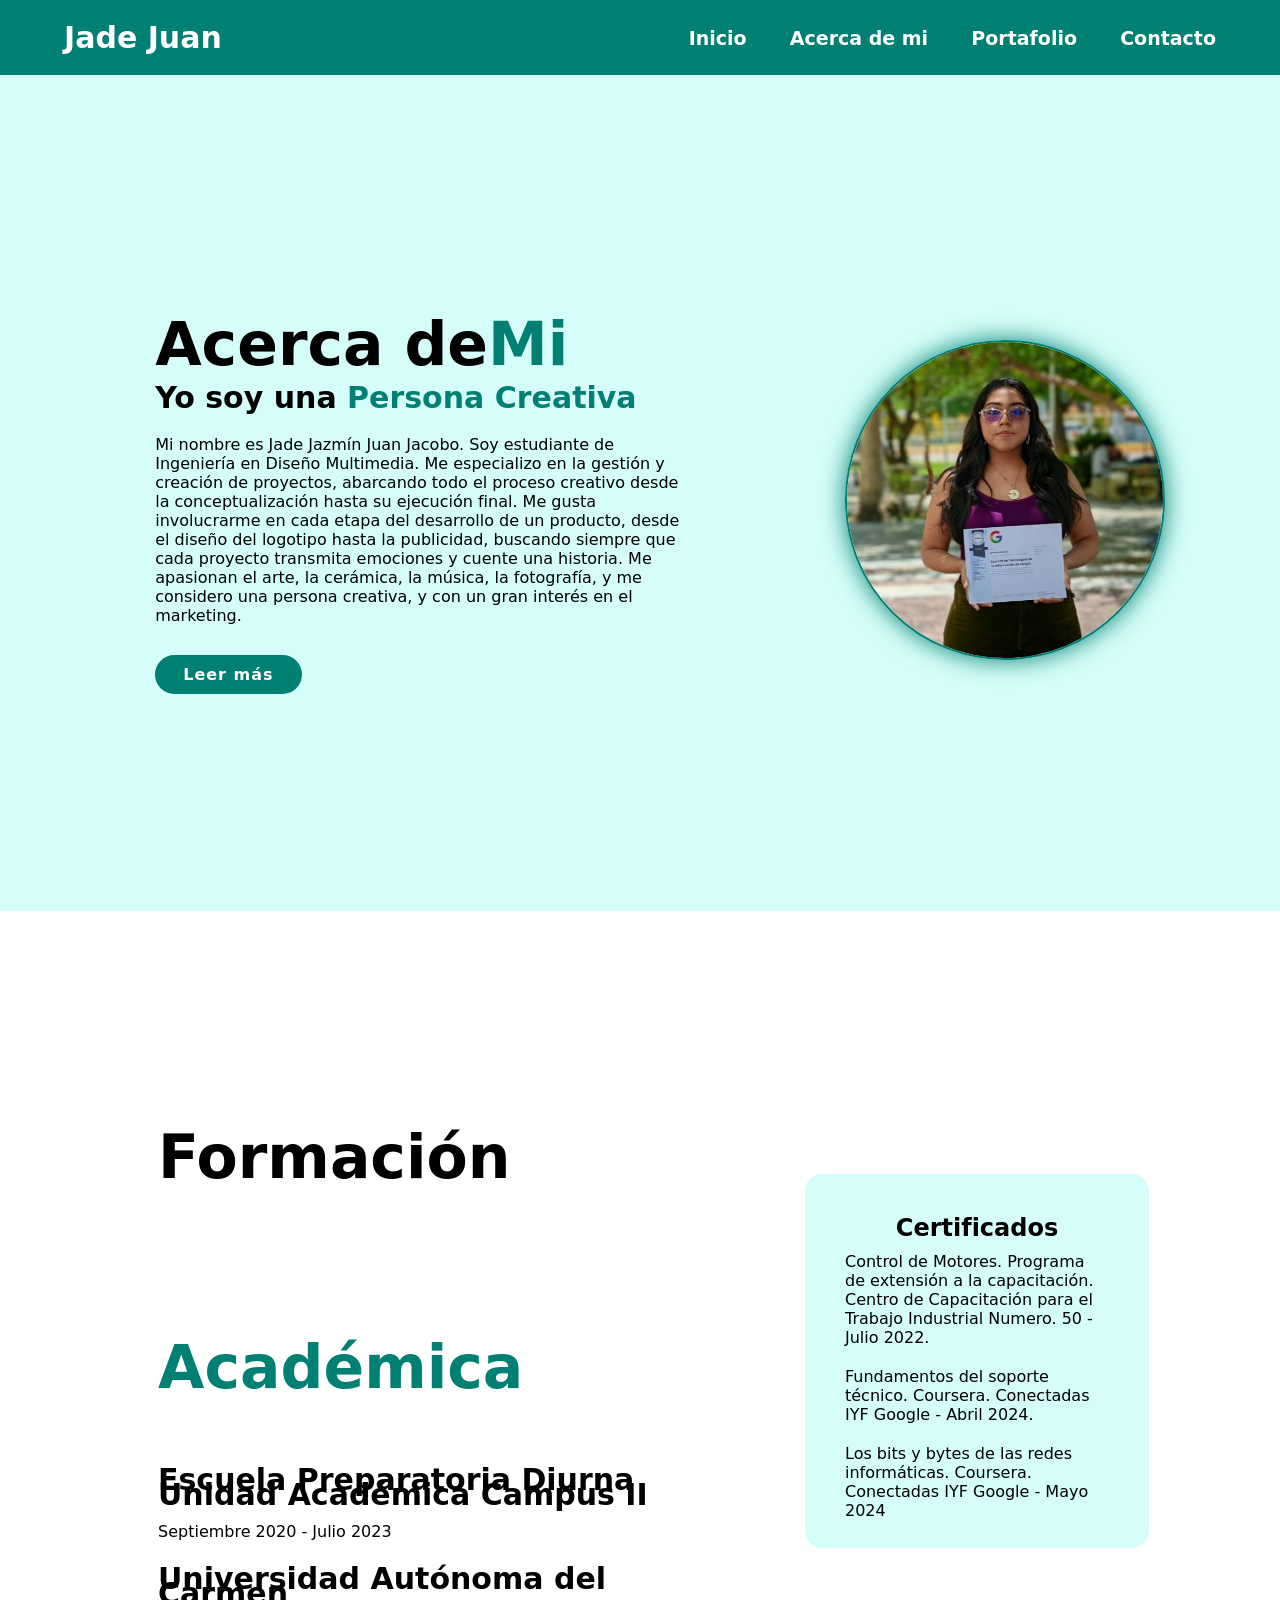
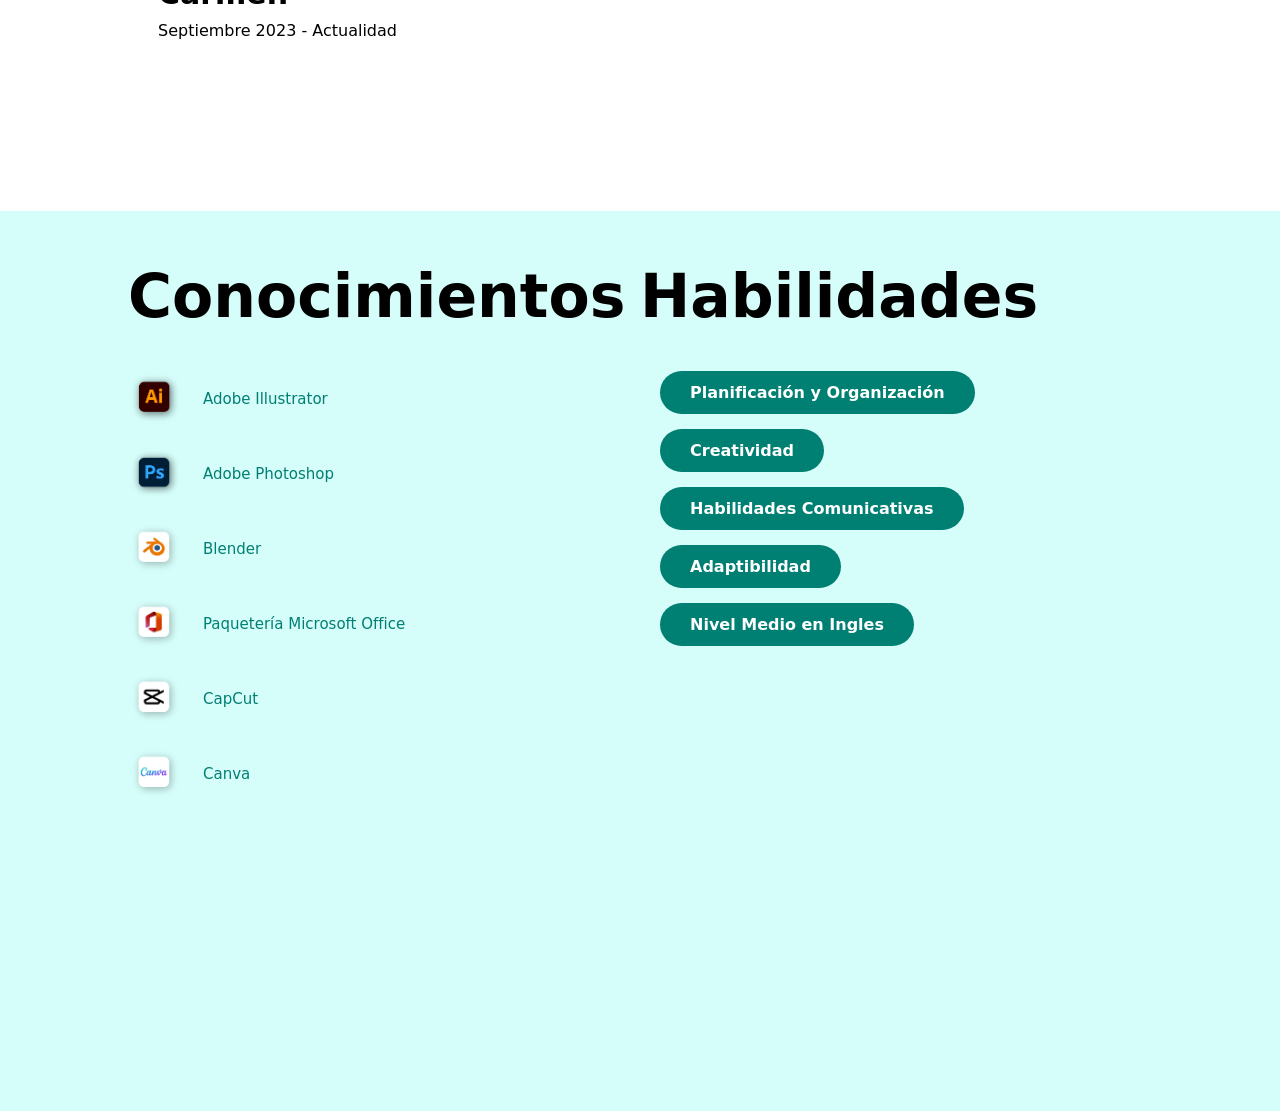
<file: 02-maquetacion-cv/acerca.html>
<!DOCTYPE html>
<html lang="es">

<head>
    <meta charset="UTF-8">
    <meta name="viewport" content="width=device-width, initial-scale=1.0">
    <link href='https://unpkg.com/boxicons@2.1.4/css/boxicons.min.css' rel='stylesheet'>
    <link rel="stylesheet" href="style.css" 
    <title>Currículum Vitae - Jade Juan</title>
</head>

<body>

    <!-- Header Section Code -->

    <header class="header">
        <a href="index.html" class="logo">Jade Juan</a>

        <nav class="navbar">
            <a href="index.html">Inicio</a>
            <a href="acerca.html">Acerca de mi</a>
            <a href="portafolio.html">Portafolio</a>
            <a href="contacto.html">Contacto</a>
        </nav>
    </header>

    <!-- Acerca Section Code -->

    <section class="acerca" id="acerca">
        <div class="acerca-content">
            <h2 class="heading">Acerca de<span>Mi</span></h2>
            <h3>Yo soy una <span>Persona Creativa</span></h3>
            <p>Mi nombre es Jade Jazmín Juan Jacobo. Soy estudiante de Ingeniería en Diseño Multimedia.
                Me especializo en la gestión y creación de proyectos, abarcando todo el proceso creativo
                desde la conceptualización hasta su ejecución final. Me gusta involucrarme en cada etapa
                del desarrollo de un producto, desde el diseño del logotipo hasta la publicidad, buscando
                siempre que cada proyecto transmita emociones y cuente una historia. Me apasionan el arte,
                la cerámica, la música, la fotografía, y me considero una persona creativa, y con un gran interés en el
                marketing.</p>

            <a href="portafolio.html" class="btn">Leer más</a>
        </div>

        <div class="acerca-img">
            <img src="assets/Acerca.jpeg" alt="Acerca Image">
        </div>
    </section>

    <!-- Formacion y Certificados Section Code -->

    <section class="formacion-certificados" id="formacion-certificados">

        <!-- Formacion -->

        <div class="formacion-content">
            <h2 class="heading">Formación <span>Académica</span></h2>

            <h3>Escuela Preparatoria Diurna Unidad Académica Campus II</h3>
            <p>Septiembre 2020 - Julio 2023</p>

            <h3>Universidad Autónoma del Carmen</h3>
            <p>Septiembre 2023 - Actualidad</p>
        </div>

        <!-- Certificados -->

        <div class="certificados-box">
            <h3>Certificados</h3>
            <p>Control de Motores. Programa de extensión a la capacitación. Centro de Capacitación para el Trabajo
                Industrial Numero. 50 - Julio 2022.</p>
            <p>Fundamentos del soporte técnico. Coursera. Conectadas IYF Google - Abril 2024.</p>
            <p>Los bits y bytes de las redes informáticas. Coursera. Conectadas IYF Google - Mayo 2024</p>
        </div>
    </section>

    <!-- Conocimientos y Habilidades Section Code -->

    <section class="conocimientos-habilidades" id="conocimientos-habilidades">
        <div class="container">

            <div class="titulos-superiores">
                <h2 class="heading">Conocimientos</h2>
                <h2 class="heading">Habilidades</h2>
            </div>

            <!-- Conocimientos -->

            <div class="listas-container">
                <div class="columna">
                    <ul class="lista-conocimientos">
                        <li><img src="assets/illustrator.png" alt="Adobe Illustrator"> <span>Adobe Illustrator</span>
                        </li>
                        <li><img src="assets/photoshop.png" alt="Adobe Photoshop"> <span>Adobe Photoshop</span></li>
                        <li><img src="assets/blender.png" alt="Blender"> <span>Blender</span></li>
                        <li><img src="assets/office.png" alt="Microsoft Office"> <span>Paquetería Microsoft
                                Office</span></li>
                        <li><img src="assets/capcut.png" alt="CapCut"> <span>CapCut</span></li>
                        <li><img src="assets/canva.png" alt="Canva"> <span>Canva</span></li>
                    </ul>
                </div>

                <!-- Habilidades -->

                <div class="columna">
                    <ul class="lista-habilidades">
                        <li>Planificación y Organización</li>
                        <li>Creatividad</li>
                        <li>Habilidades Comunicativas</li>
                        <li>Adaptibilidad</li>
                        <li>Nivel Medio en Ingles</li>
                    </ul>
                </div>
            </div>
        </div>

    </section>



</body>

</html>
</file>
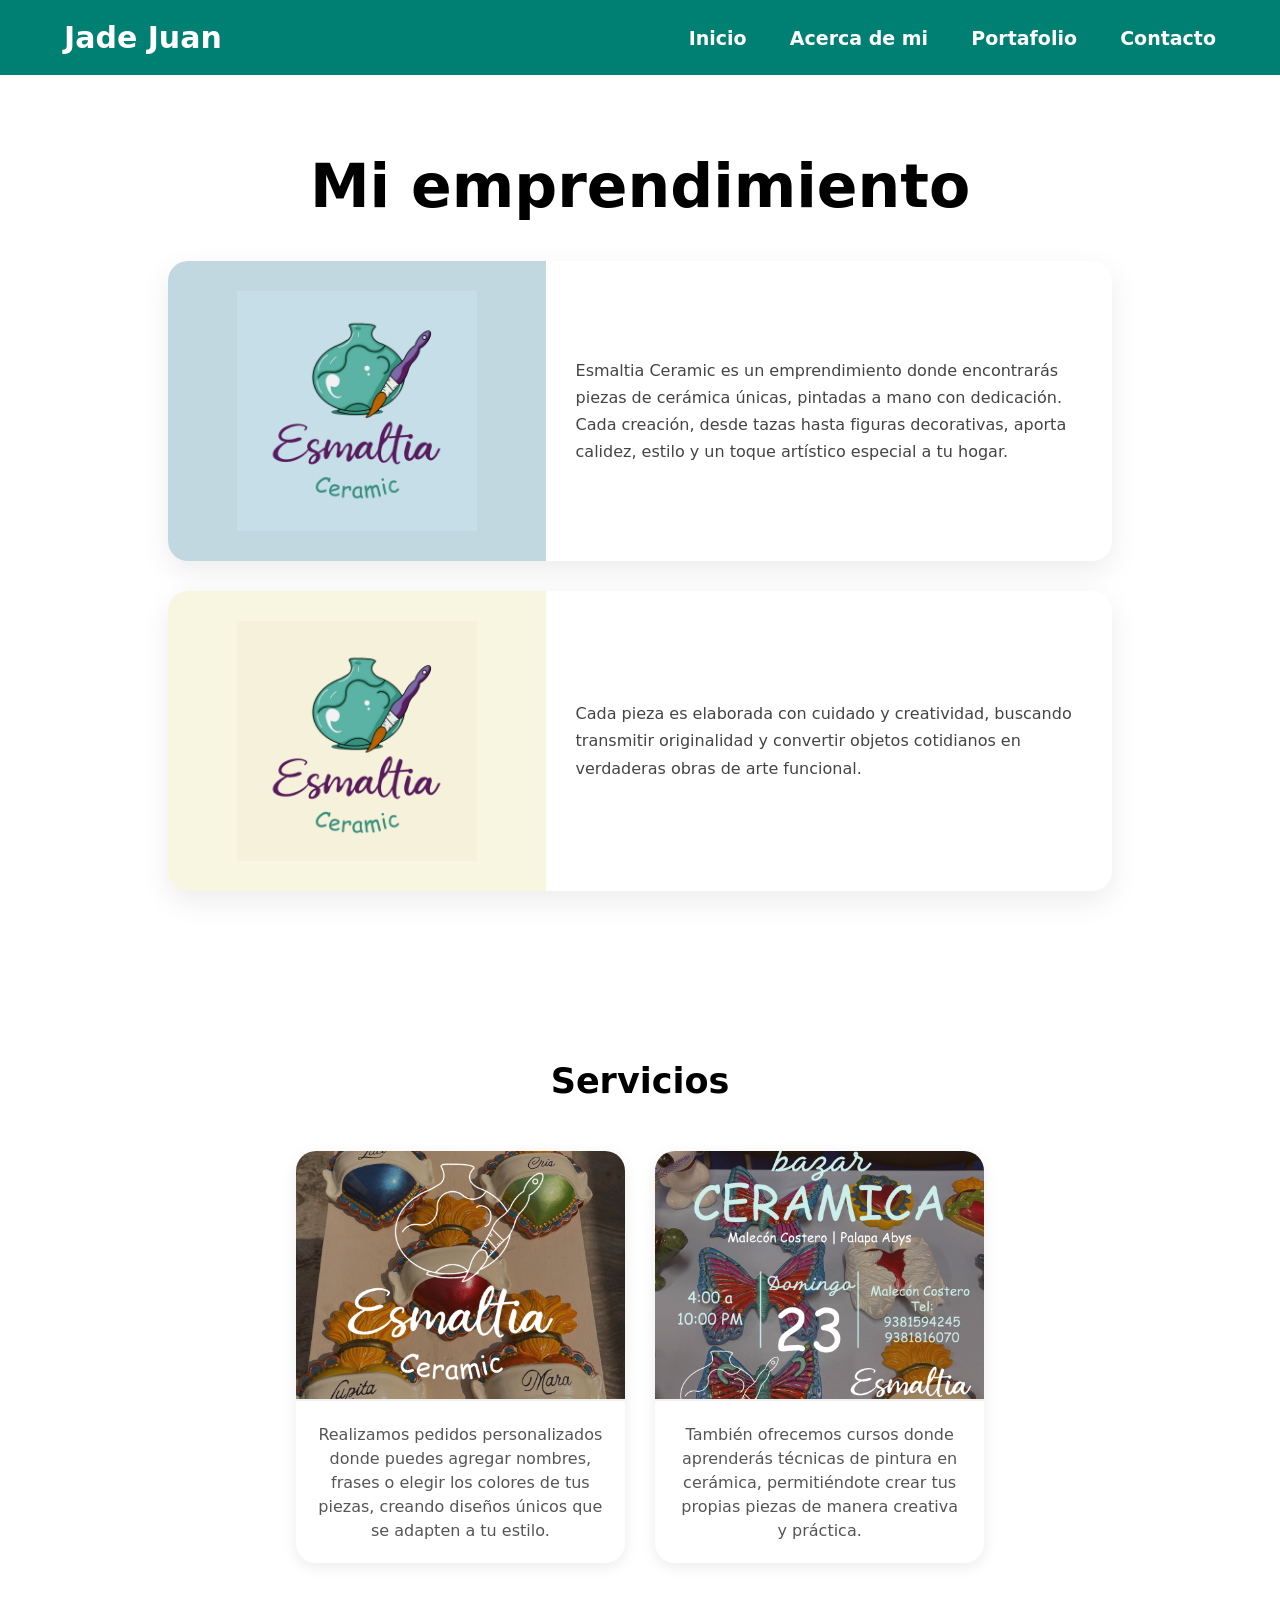
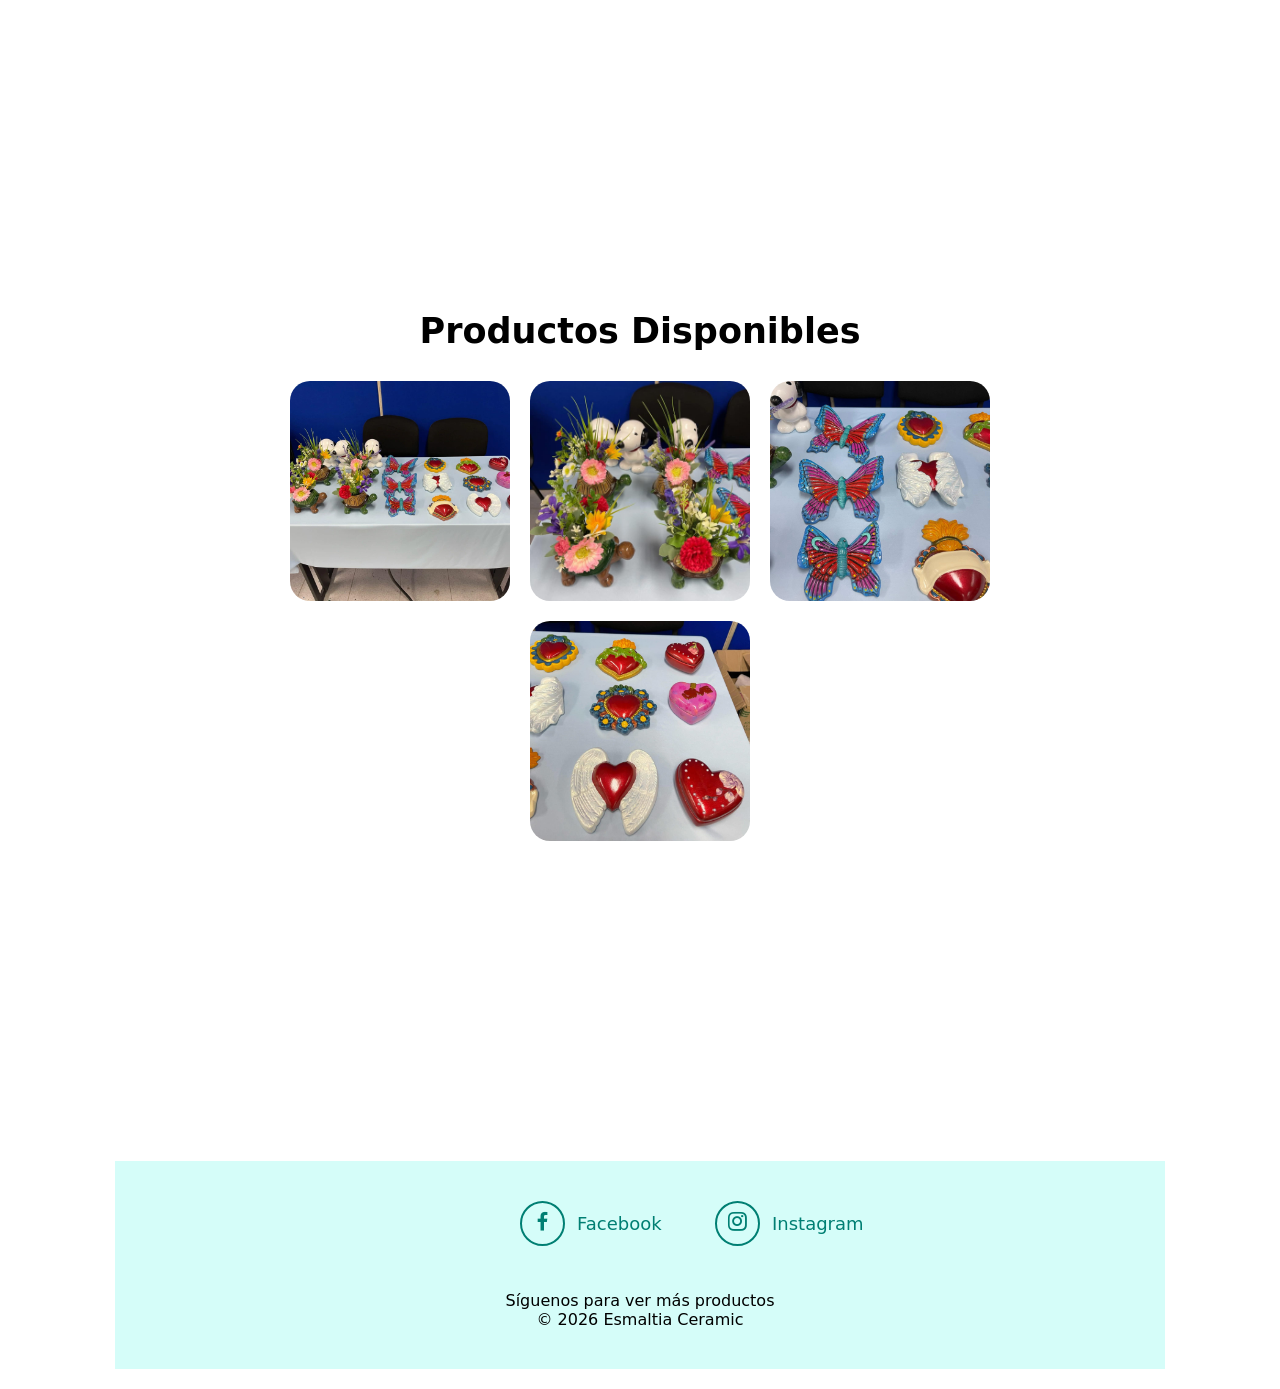
<file: 02-maquetacion-cv/ceramica.html>
<!DOCTYPE html>
<html lang="es">

<head>
    <meta charset="UTF-8">
    <meta name="viewport" content="width=device-width, initial-scale=1.0">
    <link href='https://unpkg.com/boxicons@2.1.4/css/boxicons.min.css' rel='stylesheet'>
    <link rel="stylesheet" href="style.css" 
    <title>Currículum Vitae - Jade Juan</title>
</head>

<body>

    <!-- Header Section Code -->

    <header class="header">
        <a href="index.html" class="logo">Jade Juan</a>

        <nav class="navbar">
            <a href="index.html">Inicio</a>
            <a href="acerca.html">Acerca de mi</a>
            <a href="portafolio.html">Portafolio</a>
            <a href="contacto.html">Contacto</a>
        </nav>
    </header>

    <!-- Ceramica Section Code -->

    <section class="ceramica" id="ceramica">
        <div class="ceramica-content">
            <h3>Mi emprendimiento</h3>
        </div>


        <!-- Logotipos -->
        <div class="galeria-fila-unica">
            <div class="card-unica">
                <div class="card-img-container" style="background-color: #C1D8E1;">
                    <img src="assets/Ceramica1.png" alt="Logo 1">
                </div>
                <div class="card-text">
                    <p>
                        Esmaltia Ceramic es un emprendimiento donde encontrarás piezas de cerámica únicas,
                        pintadas a mano con dedicación. Cada creación, desde tazas hasta figuras decorativas,
                        aporta calidez, estilo y un toque artístico especial a tu hogar.
                    </p>
                </div>
            </div>

            <div class="card-unica">
                <div class="card-img-container" style="background-color: #F8F5E1;">
                    <img src="assets/Ceramica2.png" alt="Logo 2">
                </div>
                <div class="card-text">
                    <p>
                        Cada pieza es elaborada con cuidado y creatividad, buscando transmitir originalidad
                        y convertir objetos cotidianos en verdaderas obras de arte funcional.
                    </p>
                </div>
            </div>
        </div>

        <!-- Servicios -->

        <section class="servicios-ceramica">

            <h2>Servicios</h2>

            <div class="galeria-ceramica">
                <div class="card-ceramica">
                    <img src="assets/Ceramica3.png" alt="Pedidos personalizados">
                    <p>
                        Realizamos pedidos personalizados donde puedes agregar nombres, frases o elegir
                        los colores de tus piezas, creando diseños únicos que se adapten a tu estilo.
                    </p>
                </div>

                <div class="card-ceramica">
                    <img src="assets/Ceramica4.png" alt="Cursos">
                    <p>
                        También ofrecemos cursos donde aprenderás técnicas de pintura en cerámica,
                        permitiéndote crear tus propias piezas de manera creativa y práctica.
                    </p>
                </div>
            </div>
        </section>

        <!-- Productos -->

        <section class="productos-section">

            <h2>Productos Disponibles</h2>

            <div class="productos-grid">
                <img src="assets/Ceramica5.jpeg" alt="Producto 1">
                <img src="assets/Ceramica6.jpeg" alt="Producto 2">
                <img src="assets/Ceramica7.jpeg" alt="Producto 3">
                <img src="assets/Ceramica8.jpeg" alt="Producto 4">
            </div>

        </section>

        <!-- Redes sociales tipo pie -->
        <footer class="footer">
            <div class="redes-sociales">
                <a href="https://www.facebook.com/share/18BVdq93qz/" target="_blank">
                    <i class='bx bxl-facebook'></i>
                    <span class="social-text">Facebook</span> </a>
                <a href="https://www.instagram.com/esmaltia_ceramic/" target="_blank">
                    <i class='bx bxl-instagram'></i>
                    <span class="social-text">Instagram</span>   </a>
            </div>

            <div class="copyright-text">
                <p>Síguenos para ver más productos</p>
                <p>&copy; 2026 Esmaltia Ceramic</p>
            </div>
        </footer>

    </section>

</body>

</html>
</file>
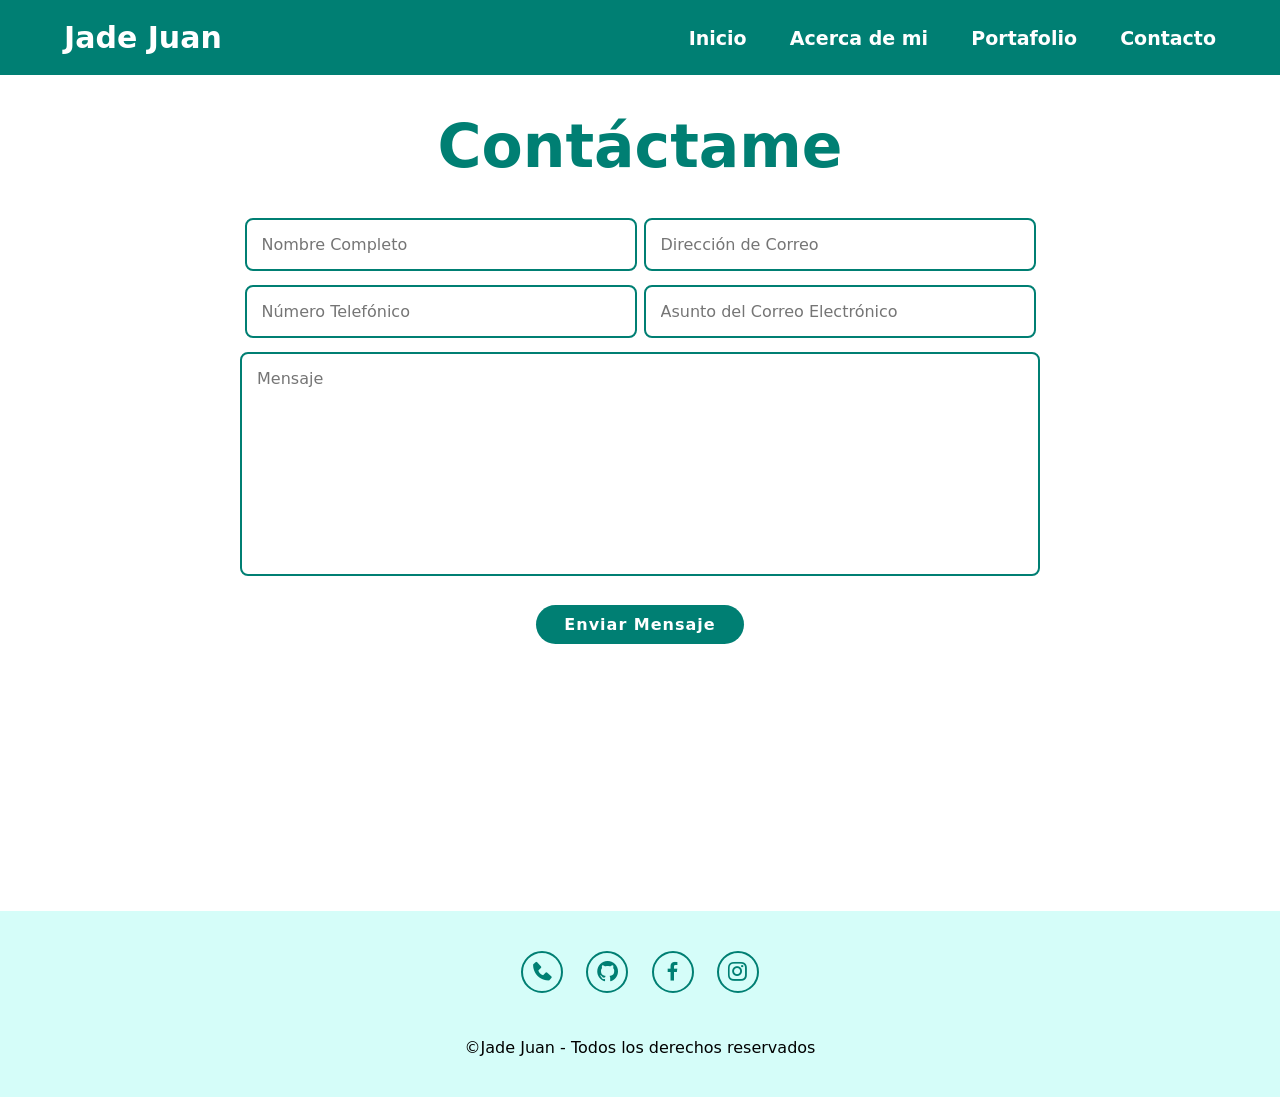
<file: 02-maquetacion-cv/contacto.html>
<!DOCTYPE html>
<html lang="es">
<head>
    <meta charset="UTF-8">
    <meta name="viewport" content="width=device-width, initial-scale=1.0">
    <link href='https://unpkg.com/boxicons@2.1.4/css/boxicons.min.css' rel='stylesheet'>
    <link rel="stylesheet" href="style.css"
    <title>Currículum Vitae - Jade Juan</title>
</head>
<body>

    <!-- Header Section Code -->

    <header class="header">
        <a href="index.html" class="logo">Jade Juan</a>

        <nav class="navbar">
        <a href="index.html">Inicio</a>
        <a href="acerca.html">Acerca de mi</a>
        <a href="portafolio.html">Portafolio</a>
        <a href="contacto.html">Contacto</a>
    </nav>
    </header>

    <!-- Contacto Section Code -->
    
    <section class="contacto" id="contacto">
        <h2 class="heading">Contáctame</h2>

        <form action="#">
            <div class="input-box">
                <input type="text" placeholder="Nombre Completo">
                <input type="email" name="Correo" placeholder="Dirección de Correo">
            </div>
            <div class="input-box">
                <input type="number" placeholder="Número Telefónico">
                <input type="text" placeholder="Asunto del Correo Electrónico">
            </div>
            <textarea name="message" id="" cols="30" rows="10" placeholder="Mensaje"></textarea>
            <input type="submit" value="Enviar Mensaje" class="btn">
        </form>
    </section>

    <!-- Pie de Pagina Section Code -->

    <footer class="footer">
        <div class="social">
                <a href="https://tse1.mm.bing.net/th/id/OIP.QrRp05KyDonr-AMkqC3P9QHaDy?pid=Api&P=0&h=180"><i class='bx bxs-phone'></i></a>
                <a href="https://github.com/jadejjjacobo-ops"><i class='bx bxl-github' ></i></a>
                <a href="https://www.facebook.com/share/18BVdq93qz/?mibextid=wwXIfr"><i class='bx bxl-facebook' ></i></a>
                <a href="https://www.instagram.com/esmaltia_ceramic/"><i class='bx bxl-instagram' ></i></a>
            </div>
        <p class="copyright">
            &copy;Jade Juan - Todos los derechos reservados
        </p>
    </footer>
</body>

</html>
</file>
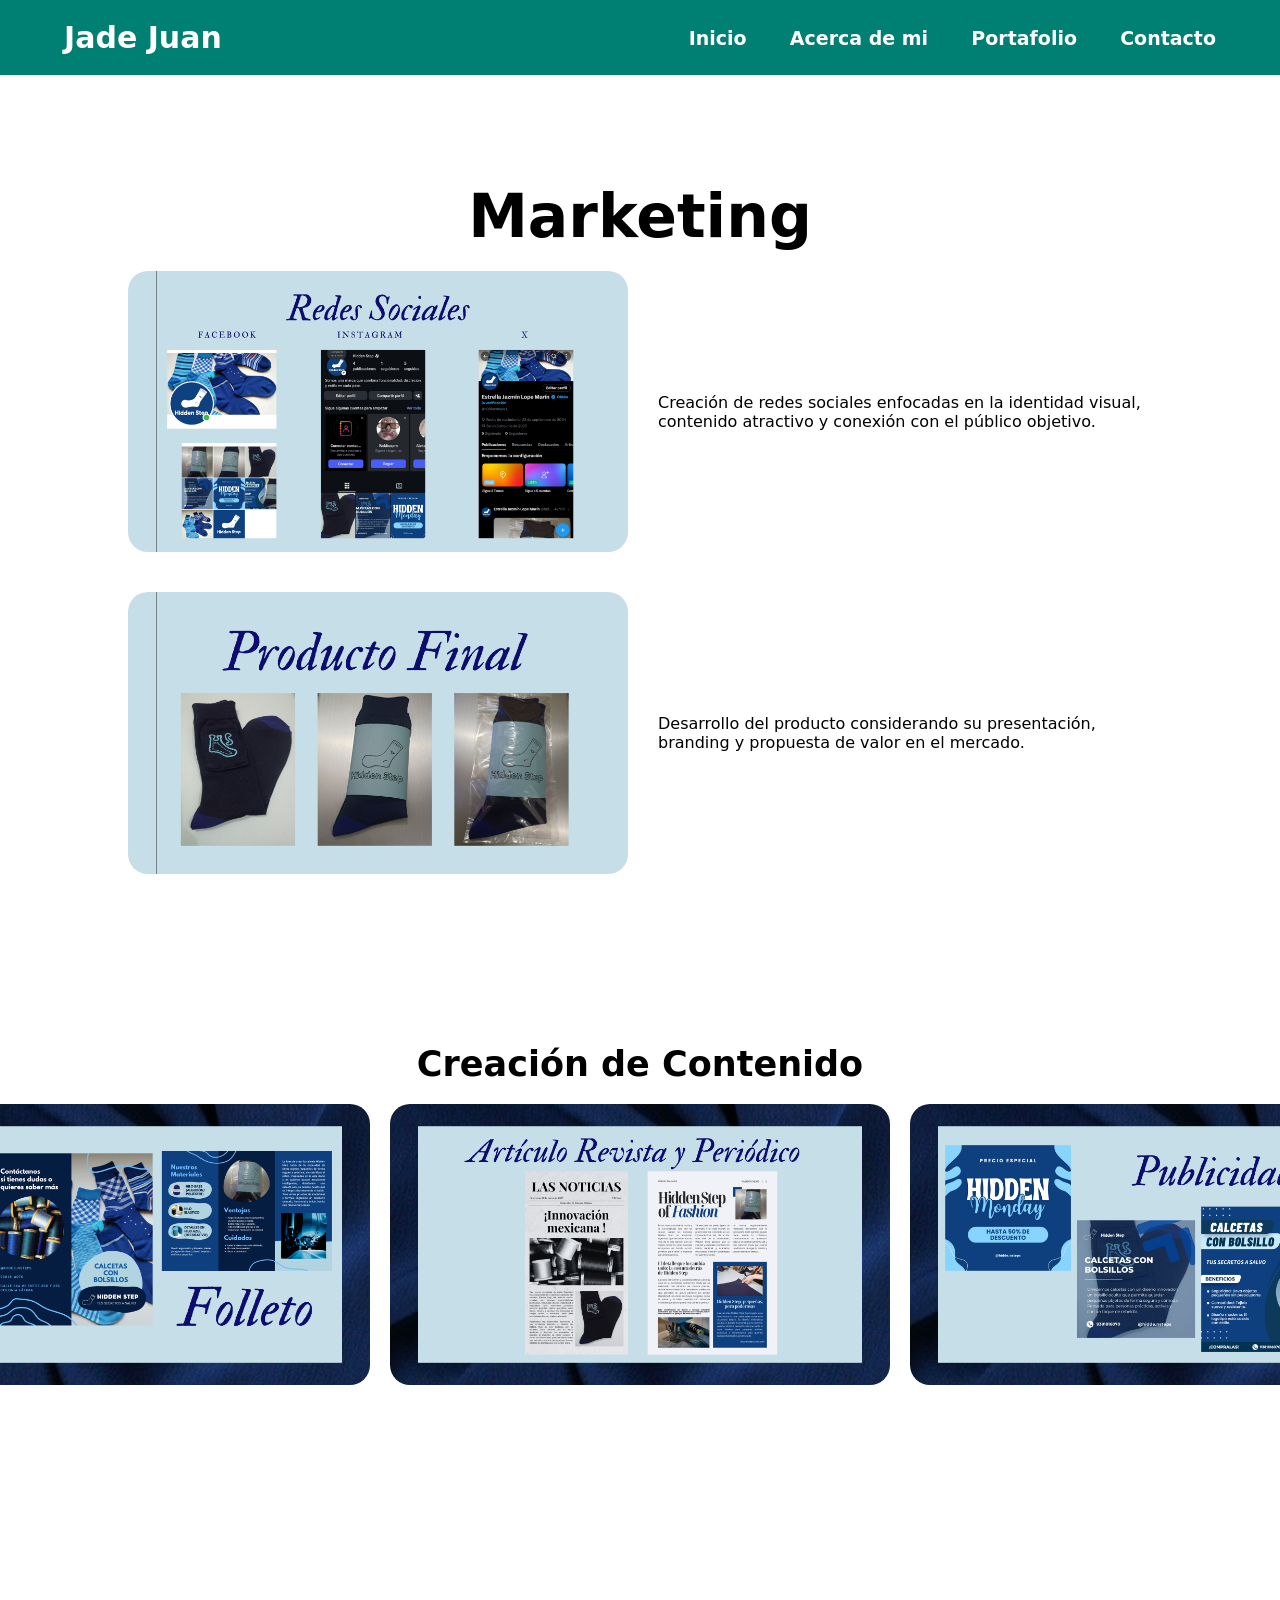
<file: 02-maquetacion-cv/marketing.html>
<!DOCTYPE html>
<html lang="es">

<head>
    <meta charset="UTF-8">
    <meta name="viewport" content="width=device-width, initial-scale=1.0">
    <link href='https://unpkg.com/boxicons@2.1.4/css/boxicons.min.css' rel='stylesheet'>
    <link rel="stylesheet" href="style.css" 
    <title>Currículum Vitae - Jade Juan</title>
</head>

<body>

    <!-- Header Section Code -->

    <header class="header">
        <a href="index.html" class="logo">Jade Juan</a>

        <nav class="navbar">
            <a href="index.html">Inicio</a>
            <a href="acerca.html">Acerca de mi</a>
            <a href="portafolio.html">Portafolio</a>
            <a href="contacto.html">Contacto</a>
        </nav>
    </header>

    <!-- Marketing Section Code -->

    <section class="marketing" id="marketing">
        <div class="marketing-content">
            <h3>Marketing</h3>
        </div>

        <div class="manejo">
            <!-- Redes sociales -->
            <div class="manejo-redes">
                <img src="assets/Marketing1.png" alt="Foto1 Image">
                <p>
                    Creación de redes sociales enfocadas en la identidad visual,
                    contenido atractivo y conexión con el público objetivo.
                </p>
            </div>

            <!-- Producto -->
            <div class="producto">
                <img src="assets/Marketing2.png" alt="Foto2 Image">
                <p>
                    Desarrollo del producto considerando su presentación,
                    branding y propuesta de valor en el mercado.
                </p>
            </div>

            <!-- Manejo de Publicaciones -->

            <section class="publicaciones-section">

                <h2>Creación de Contenido</h2>

                <div class="publicaciones-grid">
                    <img src="assets/Marketing3.png" alt="Foto3 Image">
                    <img src="assets/Marketing4.png" alt="Foto4 Image">
                    <img src="assets/Marketing5.png" alt="Foto5 Image">
                </div>

            </section>

    </section>

</body>

</html>
</file>
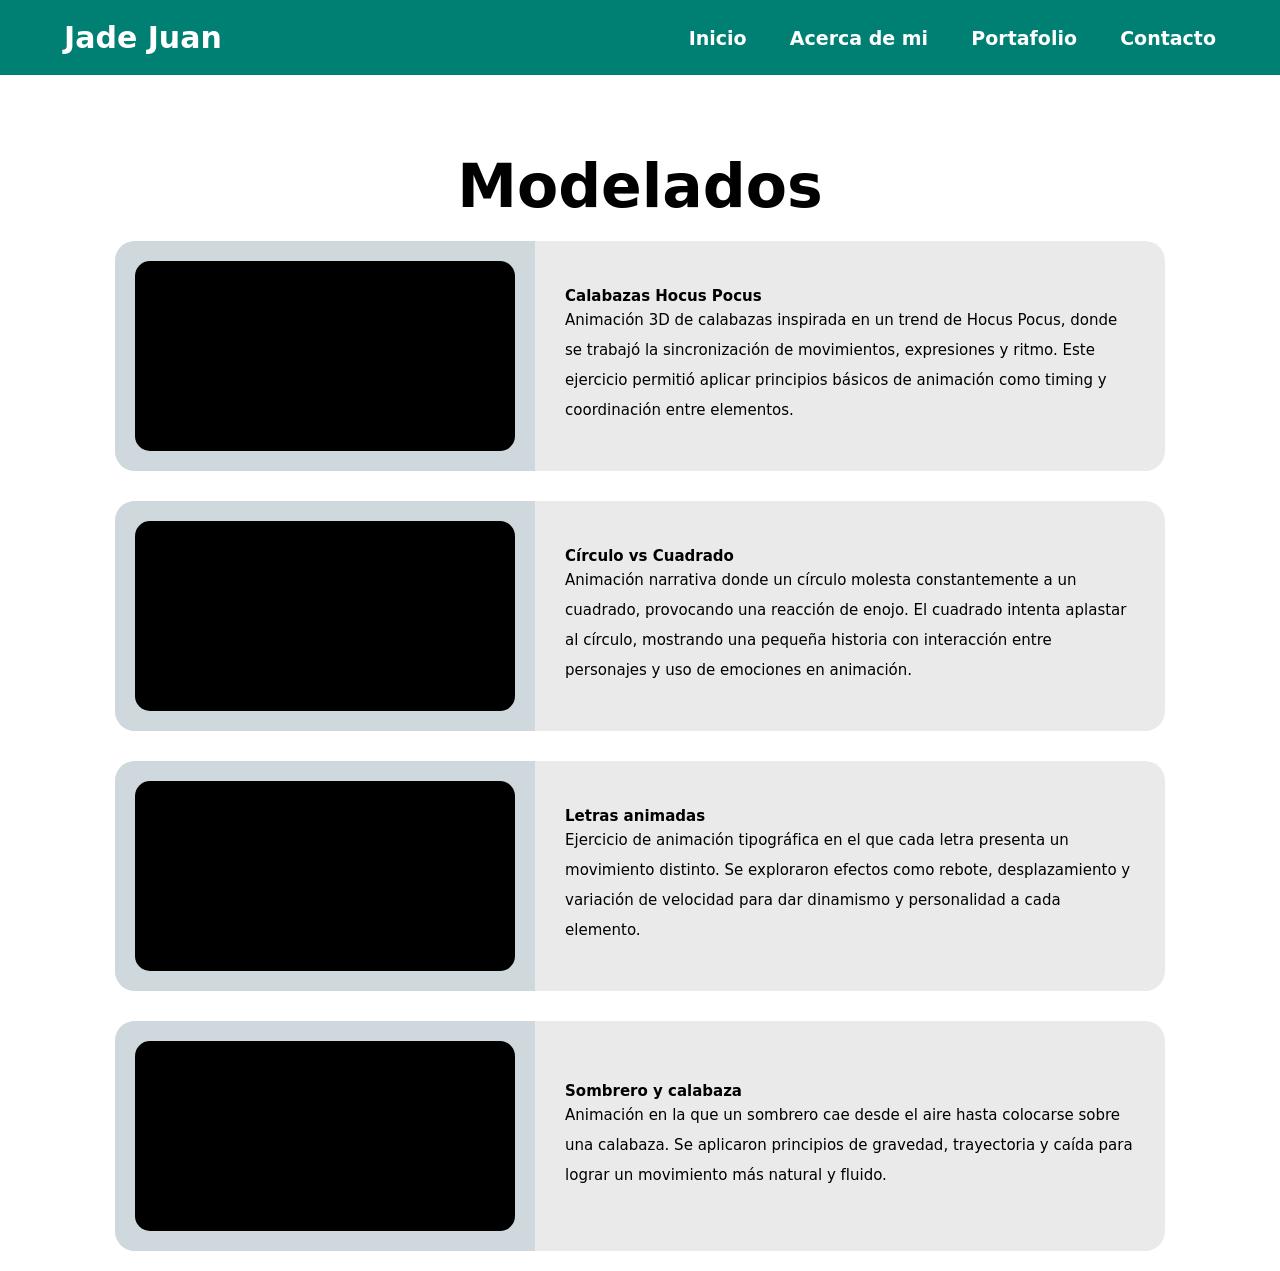
<file: 02-maquetacion-cv/modelado.html>
<!DOCTYPE html>
<html lang="es">

<head>
    <meta charset="UTF-8">
    <meta name="viewport" content="width=device-width, initial-scale=1.0">
    <link href='https://unpkg.com/boxicons@2.1.4/css/boxicons.min.css' rel='stylesheet'>
    <link rel="stylesheet" href="style.css" <title>Currículum Vitae - Jade Juan</title>
</head>

<body>

    <!-- Header Section Code -->

    <header class="header">
        <a href="index.html" class="logo">Jade Juan</a>

        <nav class="navbar">
            <a href="index.html">Inicio</a>
            <a href="acerca.html">Acerca de mi</a>
            <a href="portafolio.html">Portafolio</a>
            <a href="contacto.html">Contacto</a>
        </nav>
    </header>

    <!-- Modelado Section Code -->

    <section class="modelado" id="modelado">
        <div class="modelado-content">
            <h3>Modelados</h3>
        </div>

        <div class="videos">
            <!-- Videos de Clase -->
            <div class="videos-clase">
                <div class="video-left">
                    <video src="assets/Modelado1.mp4" autoplay loop muted playsinline alt="Modelo 3D 1"></video>
                </div>
                <div class="text-right">
                    <h2>Calabazas Hocus Pocus</h2>
                    <p>
                        Animación 3D de calabazas inspirada en un trend de Hocus Pocus, donde se trabajó la
                        sincronización de movimientos,
                        expresiones y ritmo. Este ejercicio permitió aplicar principios básicos de animación como timing
                        y coordinación entre elementos.
                    </p>
                </div>
            </div>

            <div class="videos-clase">
                <div class="video-left">
                    <video src="assets/Modelado2.mp4" autoplay loop muted playsinline alt="Modelo 3D 2"></video>
                </div>
                <div class="text-right">
                    <h2>Círculo vs Cuadrado</h2>
                    <p>
                        Animación narrativa donde un círculo molesta constantemente a un cuadrado, provocando una
                        reacción de
                        enojo.
                        El cuadrado intenta aplastar al círculo, mostrando una pequeña historia con interacción entre
                        personajes
                        y uso de emociones en animación.
                    </p>
                </div>
            </div>

            <div class="videos-clase">
                <div class="video-left">
                    <video src="assets/Modelado3.mp4" autoplay loop muted playsinline alt="Modelo 3D 3"></video>
                </div>
                <div class="text-right">
                    <h2>Letras animadas</h2>
                    <p>
                        Ejercicio de animación tipográfica en el que cada letra presenta un movimiento distinto. Se
                        exploraron
                        efectos como
                        rebote, desplazamiento y variación de velocidad para dar dinamismo y personalidad a cada
                        elemento.
                    </p>
                </div>
            </div>

            <div class="videos-clase">
                <div class="video-left">
                    <video src="assets/Modelado4.mp4" autoplay loop muted playsinline alt="Modelo 3D 4"></video>
                </div>
                <div class="text-right">
                    <h2>Sombrero y calabaza</h2>
                    <p>
                        Animación en la que un sombrero cae desde el aire hasta colocarse sobre una calabaza. Se
                        aplicaron
                        principios
                        de gravedad, trayectoria y caída para lograr un movimiento más natural y fluido.
                    </p>
                </div>
            </div>

        </div>
        
    </section>


</body>

</html>
</file>
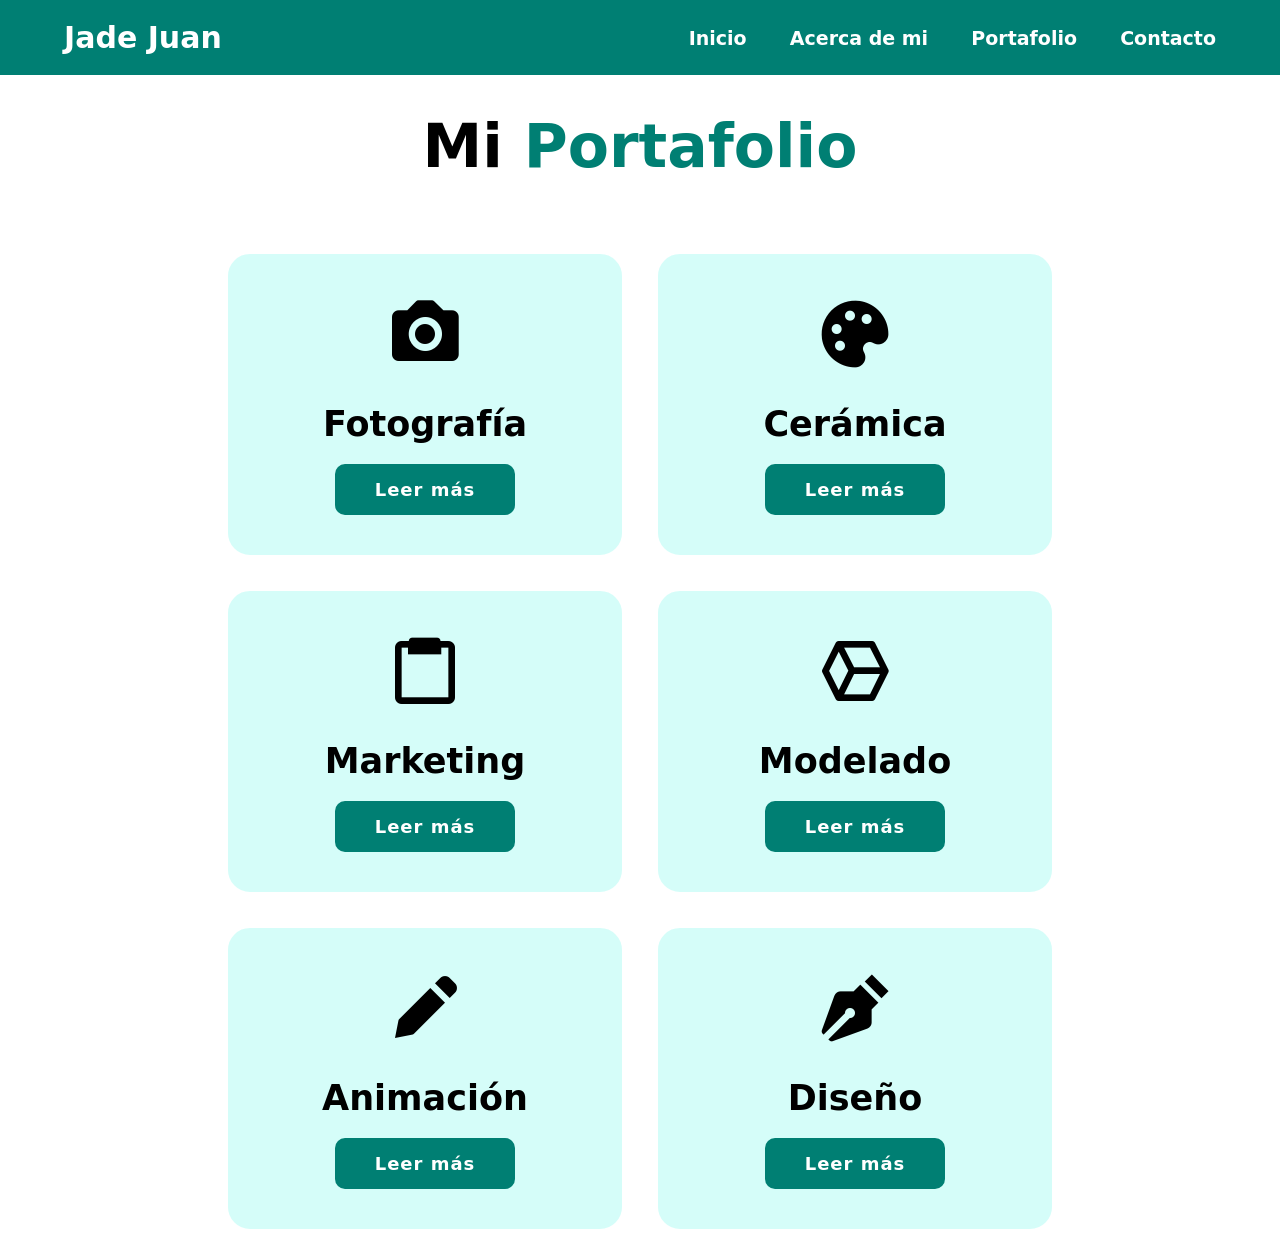
<file: 02-maquetacion-cv/portafolio.html>
<!DOCTYPE html>
<html lang="es">
<head>
    <meta charset="UTF-8">
    <meta name="viewport" content="width=device-width, initial-scale=1.0">
    <link href='https://unpkg.com/boxicons@2.1.4/css/boxicons.min.css' rel='stylesheet'>
    <link rel="stylesheet" href="style.css"
    <title>Currículum Vitae - Jade Juan</title>
</head>
<body>

    <!-- Header Section Code -->

    <header class="header">
        <a href="index.html" class="logo">Jade Juan</a>

        <nav class="navbar">
        <a href="index.html">Inicio</a>
        <a href="acerca.html">Acerca de mi</a>
        <a href="portafolio.html">Portafolio</a>
        <a href="contacto.html">Contacto</a>
    </nav>
    </header>

    <!-- Portafolio Section Code -->

<section class="portafolio" id="portafolio">
    <h2 class="heading">Mi <span>Portafolio</span></h2>

    <div class="portafolio-container">
        <div class="portafolio-box">
            <i class='bx bxs-camera' ></i>
            <h3>Fotografía</h3>
            <a href="fotografia.html" class="btn">Leer más</a>
        </div>
        <div class="portafolio-box">
            <i class='bx bxs-palette' ></i>
            <h3>Cerámica</h3>
            <a href="ceramica.html" class="btn">Leer más</a>
        </div>
        <div class="portafolio-box">
            <i class='bx bx-clipboard' ></i>
            <h3>Marketing</h3>
            <a href="marketing.html" class="btn">Leer más</a>
        </div>

        <div class="portafolio-box">
            <i class='bx bx-cube-alt' ></i>
            <h3>Modelado</h3>
            <a href="modelado.html" class="btn">Leer más</a>
        </div>
        <div class="portafolio-box">
            <i class='bx bxs-pencil' ></i>
            <h3>Animación</h3>
            <a href="animacion.html" class="btn">Leer más</a>
        </div>
        <div class="portafolio-box">
            <i class='bx bxs-pen' ></i>
            <h3>Diseño</h3> 
            <a href="diseño.html" class="btn">Leer más</a>
        </div>
    </div>
</section>

</body>

</html>
</file>
<file: 02-maquetacion-cv/style.css>
*{
    margin: 0;
    padding: 0;
    box-sizing: border-box;
    text-decoration: none;
    border: none;
    outline: none;
    scroll-behavior: smooth;
    font-family: system-ui, -apple-system, sans-serif;
}

:root{
    --bg-color: #fff;
    --snd-bg-color: #d5fdf9;
    --text-color: #000;
    --main-color: #007f73;
}

html {
    font-size: 62.5%;
    overflow-x: hidden;
}

body {
    background: var(--bg-color);
    color: var(--text-color);
}

section {
    min-height: 100vh;
    padding: 10rem 9% 2rem;
}

/* Header Section Code */

.header {
    position: fixed;
    width: 100%;
    top: 0;
    right: 0;
    z-index: 1000;
    display: flex;
    align-items: center;
    justify-content: space-between;
    padding: 2rem 5%;
    background: var(--main-color);
    backdrop-filter: blur(10px);
    transition: all 0.5s ease;
}

.logo {
    font-size: 3rem;
    color: var(--bg-color);
    font-weight: 700;
    cursor: pointer;
    transition: 0.3s ease;
}

.logo:hover {
    transform: scale(1.05);
}

.navbar a {
    font-size: 1.9rem;
    color: var(--bg-color);
    margin-left: 4rem;
    font-weight: 700;
    transition: 0.3s ease;
}

.navbar a:hover,
.navbar a.active {
    color: var(--text-color);
}

/*  Inicio Section Code */

.inicio {
    display: flex;
    justify-content: center;
    align-items: center;
}

.inicio-img img {
    width: 25vw;
    border-radius: 50%;
    box-shadow: 0 0 25px var(--main-color);
    cursor: pointer;
    animation: floatImage 4s ease-in-out infinite;
    transition: 0.4s ease;
}

.inicio-img img:hover {
    box-shadow: 0 0 25px var(--main-color),
                0 0 35px var(--main-color),
                0 0 45px var(--main-color);
}

@keyframes  floatImage {
    0% {
        transform: translateY(0);
    } 
    50% {
        transform: translateY(-2.4rem);
    }
    100% {
        transform: translateY(0);
    }
}

.inicio-content {
    margin-left: 10rem;
}

.inicio-content h3 {
    font-size: 3.7rem;
    font-weight: 700;
}

.inicio-content h3:nth-of-type(2) {
    margin-bottom: 2rem;
}

span {
    color: var(--main-color);
}

.inicio-content h1 {
    font-size: 6rem;
    font-weight: 700;
    line-height: 1.3;
}

.inicio-content p {
    font-size: 1.6rem;
}

.social-media a {
    display: inline-flex;
    justify-content: center;
    align-items: center;
    width: 42px;
    height: 42px;
    background: transparent;
    border: 0.2rem solid var(--main-color);
    border-radius: 50%;
    font-size: 2rem;
    color: var(--main-color);
    margin: 3rem 1.5rem 3rem 0;
    transition: 0.3s ease;
}

.social-media a:hover {
    transform: scale(1.2) translateY(-10px);
    background-color: var(--main-color);
    color: var(--bg-color);
    box-shadow: 0 0 25px var(--main-color);
}

.btn {
    display: inline-block;
    padding: 1rem 2.8rem;
    background: var(--main-color);
    border-radius: 4rem;
    box-shadow: none;
    font-size: 1.6rem;
    color: var(--bg-color);
    letter-spacing: 0.1rem;
    font-weight: 600;
    transition: 0.3s ease;
}

.btn:hover {
    box-shadow: 0 0 1.6rem var(--main-color);
}

/*Acerca Section Code*/

.acerca {
    display: flex;
    align-items: center;
    justify-content: center;
    gap: 2rem;
    background-color: var(--snd-bg-color);
}

.acerca-img img {
    width: 25vw;
    border: 2px solid var(--main-color);
    border-radius: 50%;
    box-shadow: 0 0 25px var(--main-color);
    cursor: pointer;
    transition: 0.4s ease;
}

.acerca-img img:hover {
    box-shadow: 0 0 25px var(--main-color),
                0 0 35px var(--main-color),
                0 0 45px var(--main-color);
}

.heading {
    font-size: 6rem;
    text-align: left;
}

.acerca-content {
    padding: 0 4rem;
    margin-right: 10rem;
}

.acerca-content h2 {
    text-align: left;
    line-height: 1.2;
}

.acerca-content h3 {
    font-size: 3rem;
}

.acerca-content p {
    font-size: 1.6rem;
    margin: 2rem 0 3rem;
}

/* Formacion y Certificados*/

.formacion-certificados {
    display: flex;
    justify-content: space-between;
    align-items: center;
    gap: 5rem;
    padding: 2rem 10%;
}

/*Formación Section Code*/

.formacion-content {
    flex: 1;
    background: var(--bg-color); 
    padding: 2rem 3rem;
}

.formacion-content h2 {
    text-align: left;
    line-height: 3.5;
}

.formacion-content h3 {
    font-size: 3rem;
    line-height: 0.5;
}

.formacion-content p {
    font-size: 1.6rem;
    margin: 2rem 0 3rem;
}

/*Certificados Section Code*/

.certificados-container {
    display: flex;
    justify-content: center;
    align-items: center;
    padding: 5rem 10%;
}

.certificados-box {
    flex: 0 0 350px;
    height: 380px;
    background: var(--snd-bg-color);
    padding: 4rem;
    border-radius: 2rem;
    text-align: center;
    border: 0.3rem solid var(--bg-color);
    transition: 0.3s ease;
}

.certificados-box:hover {
    border-color: var(--main-color);
    transform: scale(1.02);
}

.certificados-box i {
    font-size: 5rem;
    color: var(--main-color);
}

.certificados-box h3 {
    font-size: 2.4rem;
}

.certificados-box p {
    font-size: 1.6rem;
    margin: 1rem 0 2rem;
    text-align: left;
}

/*Conocimientos y Habilidades*/

.conocimientos-habilidades {
    padding: 5rem 10%;
    background: var(--snd-bg-color);
}

.titulos-superiores {
    display: flex;
    justify-content: space-between; 
    margin-bottom: 4rem;           
}

.titulos-superiores h2 {
    flex: 1;
    font-size: 6rem;
    margin: 0;
}

.listas-container {
    display: flex;
    justify-content: space-between;
    gap: 4rem;
    align-items: flex-start;
}

.columna {
    flex: 1;
}

.lista-conocimientos, 
.lista-habilidades {
    list-style: none; 
    padding: 0;
    margin: 0;
}

/* Conocimientos Section Code */

.lista-conocimientos li {
    display: flex;
    align-items: center;    
    margin-bottom: 2rem;
    font-size: 1.5rem;
}

.lista-conocimientos img {
    width: 55px;          
    height: 55px;
    object-fit: contain;
    margin-right: 20px;    
}

/* Habilidades Section Code */

.lista-habilidades li {
    display: block;      
    width: fit-content;  
    padding: 1.2rem 3rem;
    background: var(--main-color);
    border-radius: 4rem;
    box-shadow: none;
    font-size: 1.6rem;   
    color: var(--bg-color);
    font-weight: 700;
    margin-bottom: 1.5rem; 
    transition: 0.3s ease;
    text-align: center;
}

.lista-habilidades li:hover {
    box-shadow: 0 0 2rem var(--main-color);
    transform: scale(1.05);
}

/* Portafolio Section Code */

.portafolio .heading {
    margin-bottom: 7rem; 
    text-align: center;  
}

.portafolio-container {
    display: flex;
    justify-content: center; 
    align-items: stretch;    
    flex-wrap: wrap;       
    gap: 3rem;             
    max-width: 1400px;       
    margin: 0 auto;          
}

.portafolio-container .portafolio-box {
    flex: 1 1 35rem; 
    max-width: 40rem;       
    background: var(--snd-bg-color);
    padding: 4rem 2rem;
    border-radius: 2.5rem;
    text-align: center;
    border: 0.3rem solid var(--bg-color);
    transition: 0.3s ease;
    
    display: flex;
    flex-direction: column;
    justify-content: space-between; 
    align-items: center;
}

.portafolio-container .portafolio-box:hover {
    border-color: var(--main-color);
    transform: scale(1.03);
    box-shadow: 0 1rem 2rem rgba(0, 0, 0, 0.1);
}

.portafolio-box h3 {
    font-size: 3.5rem;
    margin-bottom: 2rem;
}

.portafolio-box .btn {
    padding: 1.5rem 4rem; 
    font-size: 1.8rem;    
    border-radius: 1rem;
}

.portafolio-box i {
    font-size: 8rem;     
    margin-bottom: 3rem;
}

/* Fotografia Section Code */

.fotografia {
    margin-top: 8rem; 
    padding: 2rem 10%;
    display: flex;
    flex-direction: column;
    align-items: center;
}

.fotografia-content {
    width: 100%;
    text-align: center;
    margin-bottom: 3rem; 
}

.fotografia-content h3 {
    font-size: 6rem; 
    line-height: 1.2;
    letter-spacing: 2px;
    font-weight: bold;
}

.galeria {
    width: 100%;
    display: grid;
    grid-template-columns: repeat(3, 1fr);
    grid-auto-rows: 200px;
    gap: 1.5rem;
}

.galeria img {
    width: 100%;
    height: 100%;
    object-fit: cover;
    border-radius: 20px;
    cursor: pointer; 
    transition: all 0.4s cubic-bezier(0.4, 0, 0.2, 1);
    position: relative;
    z-index: 1;
}

.galeria img:hover {
    transform: scale(1.03);
    box-shadow: 0 10px 20px rgba(0,0,0,0.2);
    z-index: 2;
}

.galeria img:active {
    transform: scale(1.15); 
    z-index: 10;
    box-shadow: 0 15px 30px rgba(0,0,0,0.4);
}

.galeria img:nth-child(1) { grid-column: span 2; grid-row: span 2; }
.galeria img:nth-child(4) { grid-column: span 2; }
.galeria img:nth-child(7) { grid-column: span 2; }


/* Ceramica Section Code */

.ceramica-content h3 {
    font-size: 6rem;
    text-align: center;
    margin: 4rem 0 2rem;
}

/*Logotipos*/
.galeria-fila-unica {
    display: flex;
    flex-direction: column;
    align-items: stretch;     
    gap: 3rem;                
    padding: 2rem 5%;        
    width: 100%;
    max-width: 1200px;        
    margin: 0 auto 5rem;      
}


.card-unica {
    width: 100%;                
    background: #fff;
    border-radius: 20px;
    overflow: hidden;
    box-shadow: 0 10px 30px rgba(0,0,0,0.08); 
    display: flex;
    flex-direction: row;    
    align-items: stretch;   
    transition: transform 0.3s ease;
}

.card-unica:hover {
    transform: scale(1.02);
}

.card-img-container {
    flex: 0 0 40%;
    height: 300px;        
    display: flex;
    justify-content: center;
    align-items: center;
    overflow: hidden;
}

.card-img-container img {
    max-height: 80%;         
    max-width: 80%;
    object-fit: contain;     
}

.card-img-container img.img-completa {
    width: 100%;
    height: 100%;
    max-height: 100%;
    max-width: 100%;
    object-fit: cover;       
}

.card-text {
    flex: 0 0 60%;         
    padding: 3rem;          
    display: flex;
    align-items: center;
}

.card-text p {
    font-size: 1.6rem;     
    line-height: 1.7;
    color: #444;
    margin: 0;
    text-align: left;
}

/* Servicios*/
.servicios-ceramica{
    text-align: center;
}

.servicios-ceramica h2{
    font-size: 3.5rem;
    margin-bottom: 3rem;
}

.galeria-ceramica {
    display: flex;
    justify-content: center;
    gap: 3rem;
    padding: 2rem 10%;
    flex-wrap: wrap;
}

.card-ceramica {
    flex: 1 1 300px;
    max-width: 350px;
    background: #fff;
    border-radius: 20px;
    overflow: hidden;
    box-shadow: 0 4px 15px rgba(0,0,0,0.08);
    text-align: center;
    transition: 0.3s ease;
}

.card-ceramica:hover {
    transform: translateY(-5px);
}

.card-ceramica img {
    width: 100%;
    height: 250px;
    object-fit: cover;
    border-bottom: 2px solid #f0f0f0;
}

.card-ceramica p {
    padding: 2rem;
    font-size: 1.6rem; 
    line-height: 1.5;
    color: #555;
}

/* Productos*/
.productos-section {
    text-align: center;
    padding: 5rem 10%;
}

.productos-section h2 {
    font-size: 3.5rem;
    margin-bottom: 3rem;
}

.productos-grid {
    display: flex;
    justify-content: center;
    gap: 2rem;
    flex-wrap: wrap;
}

.productos-grid img {
    width: 220px;
    height: 220px;
    object-fit: cover;
    border-radius: 20px;
    transition: transform 0.3s ease, filter 0.3s ease, box-shadow 0.3s ease;
}

.productos-grid img:hover {
    transform: translateY(-8px); 
    filter: brightness(0.9);     
    box-shadow: 0 10px 20px rgba(0, 0, 0, 0.2); 
}

/* Redes sociales */

.footer {
    position: relative;
    width: 100%;
    padding: 40px 0;
    background-color: var(--snd-bg-color);
    text-align: center;
}

.footer .redes-sociales {
    display: flex;
    justify-content: center;
    align-items: center;
    gap: 150px;; 
    padding-bottom: 25px;
}

.footer .redes-sociales a {
    position: relative; 
    font-size: 25px;
    color: var(--main-color);
    border: 2px solid var(--main-color);
    width: 45px;
    height: 45px;
    line-height: 42px; 
    display: inline-block;
    text-align: center;
    border-radius: 50%;
    transition: 0.3s ease;
    text-decoration: none;
}

.social-text {
    position: absolute;
    left: 55px; 
    top: 50%;
    transform: translateY(-50%); 
    font-size: 18px;
    font-weight: 500;
    color: var(--main-color);
    white-space: nowrap; 
}

.footer .redes-sociales a:hover {
    transform: scale(1.1) translateY(-5px);
    background-color: var(--main-color);
    color: var(--bg-color);
    box-shadow: 0 0 20px var(--main-color);
}

.footer .redes-sociales a:hover .social-text {
    color: var(--main-color); 
    background: transparent; 
}

.footer .copyright-text {
    margin-top: 20px;
    font-size: 16px;
    color: var(--text-color);
}


/* Marketing Section Code */
.marketing {
    margin-top: 8rem;
    padding: 5rem 10%;
    display: flex;
    flex-direction: column;
    align-items: center;
}

.marketing-content h3 {
    font-size: 6rem;
    text-align: center;
    margin: 4rem 0 2rem;
}

/* Contenedor general */
.manejo {
    width: 100%;
    display: flex;
    flex-direction: column;
    gap: 4rem;
}

.manejo-redes,
.producto {
    display: flex;
    align-items: center;
    gap: 3rem;
}

.manejo-redes img,
.producto img {
    width: 500px;
    height: auto;
    border-radius: 2rem;
    object-fit: cover;
    transition: transform 0.3s ease, box-shadow 0.3s ease, filter 0.3s ease;
}

.manejo-redes img:hover,
.producto img:hover {
    transform: translateY(-10px) scale(1.03);
    box-shadow: 0 15px 30px rgba(0, 0, 0, 0.25);
    filter: brightness(0.95);
}

.manejo-redes p,
.producto p {
    font-size: 1.6rem;
    max-width: 500px;
}

/* Sección de publicaciones */
.publicaciones-section {
    width: 100%;
    margin-top: 3rem;
}

.publicaciones-section h2 {
    font-size: 3.5rem;
    margin-bottom: 2rem;
    text-align: center;
}

.publicaciones-grid {
    display: flex;
    justify-content: center;
    gap: 2rem;
}

.publicaciones-grid img {
    width: 100%;
    max-width: 500px;
    border-radius: 2rem;
    object-fit: cover;
    transition: transform 0.3s ease, box-shadow 0.3s ease, filter 0.3s ease;
}

.publicaciones-grid img:hover {
    transform: translateY(-8px) scale(1.02);
    box-shadow: 0 12px 25px rgba(0, 0, 0, 0.2);
    filter: brightness(0.95);
}


/* Modelado Section Code */
.modelado-content h3 {
    font-size: 6rem;
    text-align: center;
    margin: 4rem 0 2rem;
}

.videos {
    width: 100%;
    display: flex;
    flex-direction: column;
    gap: 3rem;
}

.videos-clase {
    display: flex;
    align-items: center;
    border-radius: 2rem;
    overflow: hidden;
    background: #eaeaea;
    transition: transform 0.3s ease, box-shadow 0.3s ease;
}

.video-left {
    width: 40%;
    background: #cfd8dc; 
    display: flex;
    justify-content: center;
    align-items: center;
    padding: 2rem;
}

.video-left video {
    width: 100%;
    max-height: 250px;
    object-fit: contain; 
    border-radius: 1.5rem;
    background: black;
}

.text-right {
    width: 60%;
    padding: 3rem;
}

.text-right p {
    font-size: 1.5rem;
    line-height: 2;
}

.videos-clase:hover {
    transform: translateY(-10px) scale(1.01);
    box-shadow: 0 15px 30px rgba(0, 0, 0, 0.25);
}

.videos-clase:hover .video-left video {
    transform: scale(1.05);
}

/* Animacion Section Code */
.animacion {
    margin-top: 8rem;
    padding: 3rem 10%;
}

.animacion-content {
    text-align: center;
    margin-bottom: 4rem;
}

.animacion-content h3 {
    font-size: 6rem;
}

.animacion-video {
    display: flex;
    justify-content: space-between;
    align-items: flex-start; 
    gap: 3rem;
    flex-wrap: wrap;
}

.animacion-video > div.videos-proyecto {
    width: 48%;
    display: flex;
    flex-direction: column;
    padding: 2rem;
    border-radius: 2rem;
    background: #f5f5f5;
    transition: transform 0.3s ease, box-shadow 0.3s ease;
}

.animacion-video > div.videos-proyecto:hover {
    transform: translateY(-10px) scale(1.01);
    box-shadow: 0 15px 30px rgba(0, 0, 0, 0.25);
}

.videos-proyecto video {
    width: 100%;
    height: 350px;
    border-radius: 2rem;
    object-fit: contain; 
    background: #000;
    transition: transform 0.3s ease;
}

.videos-proyecto:hover video {
    transform: scale(1.05);
}

.videos-proyecto h2 {
    font-size: 2.2rem;
    margin-top: 4rem;
}

.videos-proyecto p {
    font-size: 1.6rem;
    line-height: 1.5;
    color: #555;
}


/* Diseño Section Code */
.diseño {
    margin-top: 8rem;
    padding: 3rem 10%;
}

.diseño-content {
    text-align: center;
    margin-bottom: 4rem;
}

.diseño-content h3 {
    font-size: 6rem;
}

.galeria-diseños {
    column-count: 3;
    column-gap: 2rem;
}

.galeria-diseños img {
    width: 100%;
    height: auto; 
    border-radius: 20px;
    margin-bottom: 2rem;
    display: block;
    break-inside: avoid; 
    transition: transform 0.3s ease;
}

.galeria-diseños img:hover {
    transform: scale(1.05);
}

/* Contacto Section Code */

.contacto {
    background: var(--bg-color);
}

.contacto .heading {
    text-align: center;
}

.contacto h2 {
    margin-bottom: 3rem;
    color: var(--main-color);
}

.contacto form {
    max-width: 80rem;
    margin: 1rem auto;
    text-align: center;
    margin-bottom: 3rem;
}

.contacto form .input-box {
    display: flex;
    justify-content: center;
    flex-wrap: wrap;
}

.contacto form .input-box input,
.contacto form textarea {
    width: 100%;
    padding: 1.5rem;
    font-size: 1.6rem;
    color: var(--text-color);
    background: var(--bg-color);
    border-radius: 0.8rem;
    border: 0.25rem solid var(--main-color);
    margin: 0.7rem 0;
    resize: none;
}

.contacto form .input-box input {
    width: 49%;
    margin: 0.7rem 0.35rem;
}

.contacto form .btn {
    margin-top: 2rem;
}

/* Pie de Pagina Section Code */

.footer {
    position: relative;
    bottom: 0;
    width: 100%;
    padding: 40px 0;
    background-color: var(--snd-bg-color);
}

.footer .social {
    text-align: center;
    padding-bottom: 25px;
    color: var(--main-color);
}

.footer .social a {
    font-size: 25px;
    color: var(--main-color);
    border: 2px solid var(--main-color);
    width: 42px;
    height: 42px;
    line-height: 42px;
    display: inline-block;
    text-align: center;
    border-radius: 50%;
    margin: 0 10px;
    transition: 0.3s ease;
}

.footer .social a:hover {
    transform: scale(1.2) translateY(-10px);
    background-color: var(--main-color);
    color: var(--bg-color);
    box-shadow: 0 0 25px var(--main-color); 
}

.footer .copyright {
    margin-top: 20px;
    text-align: center;
    font-size: 16px;
    color: var(--text-color);
}
</file>
